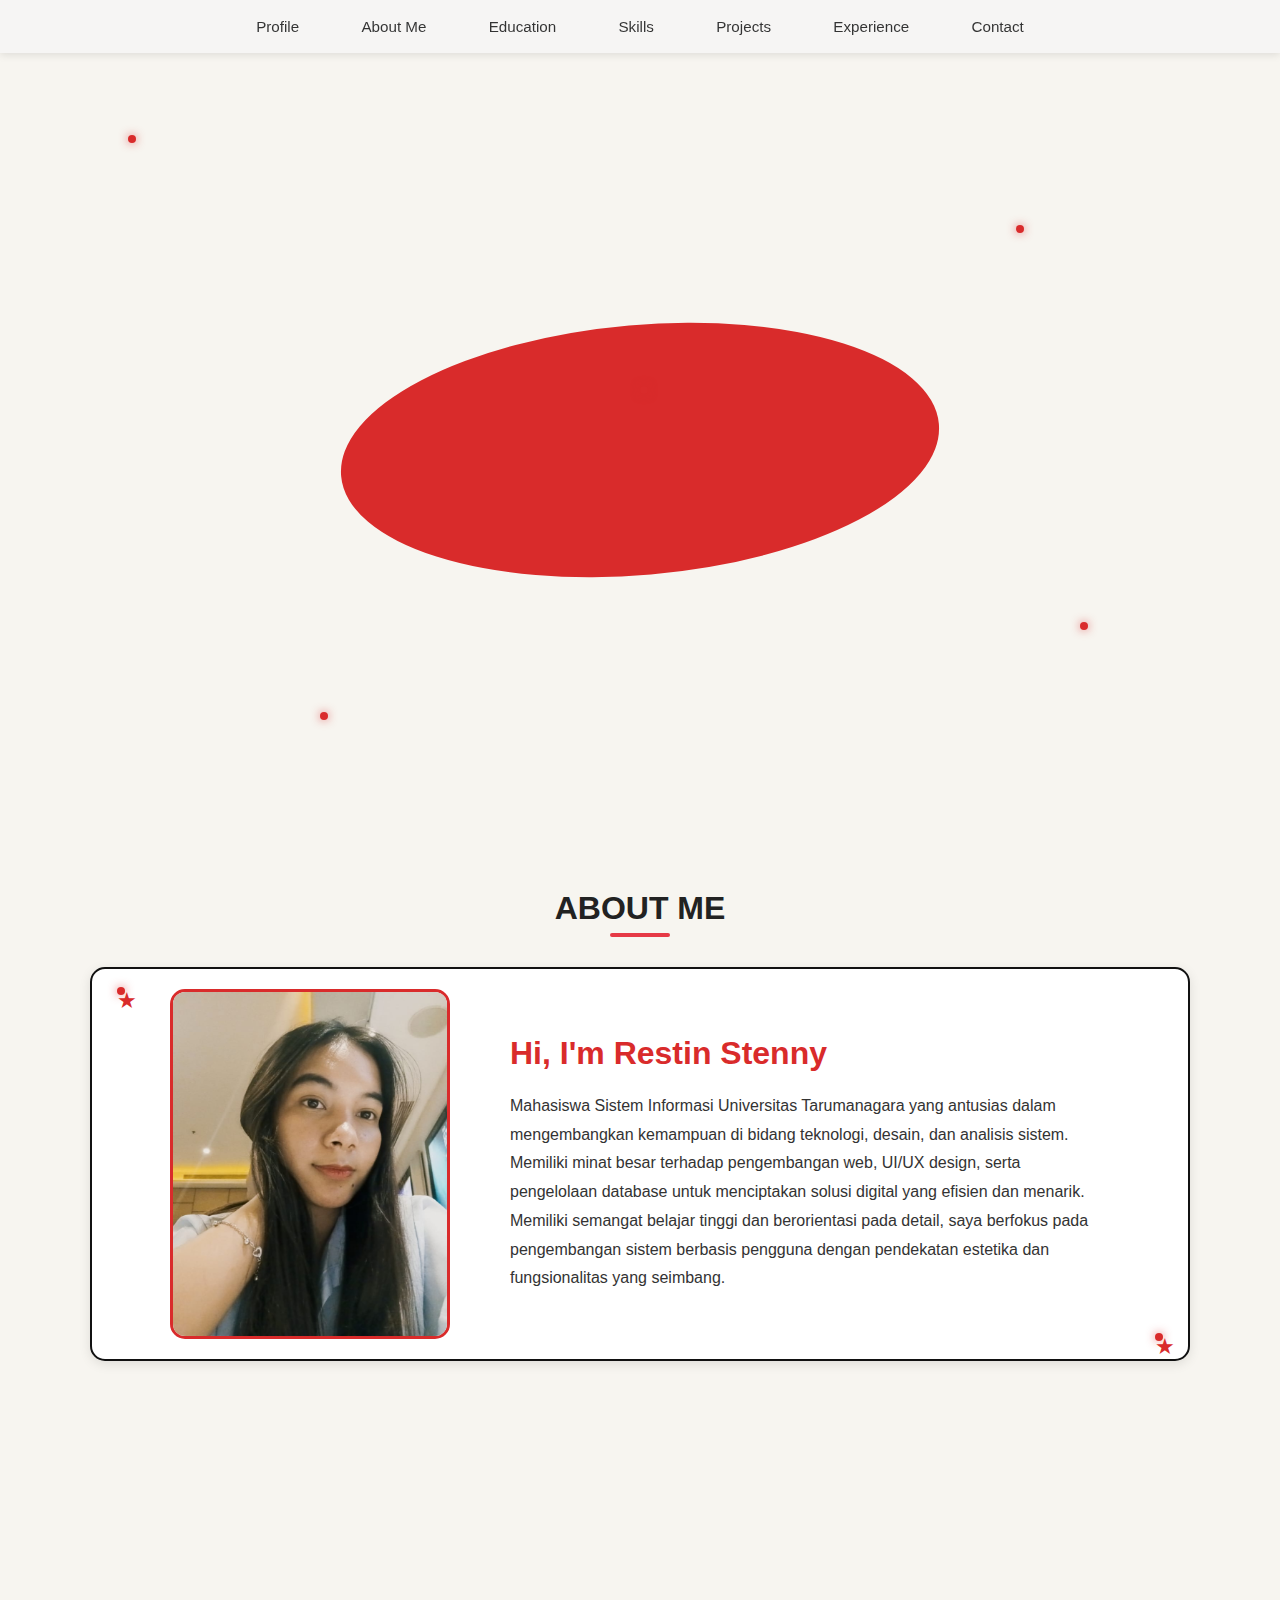
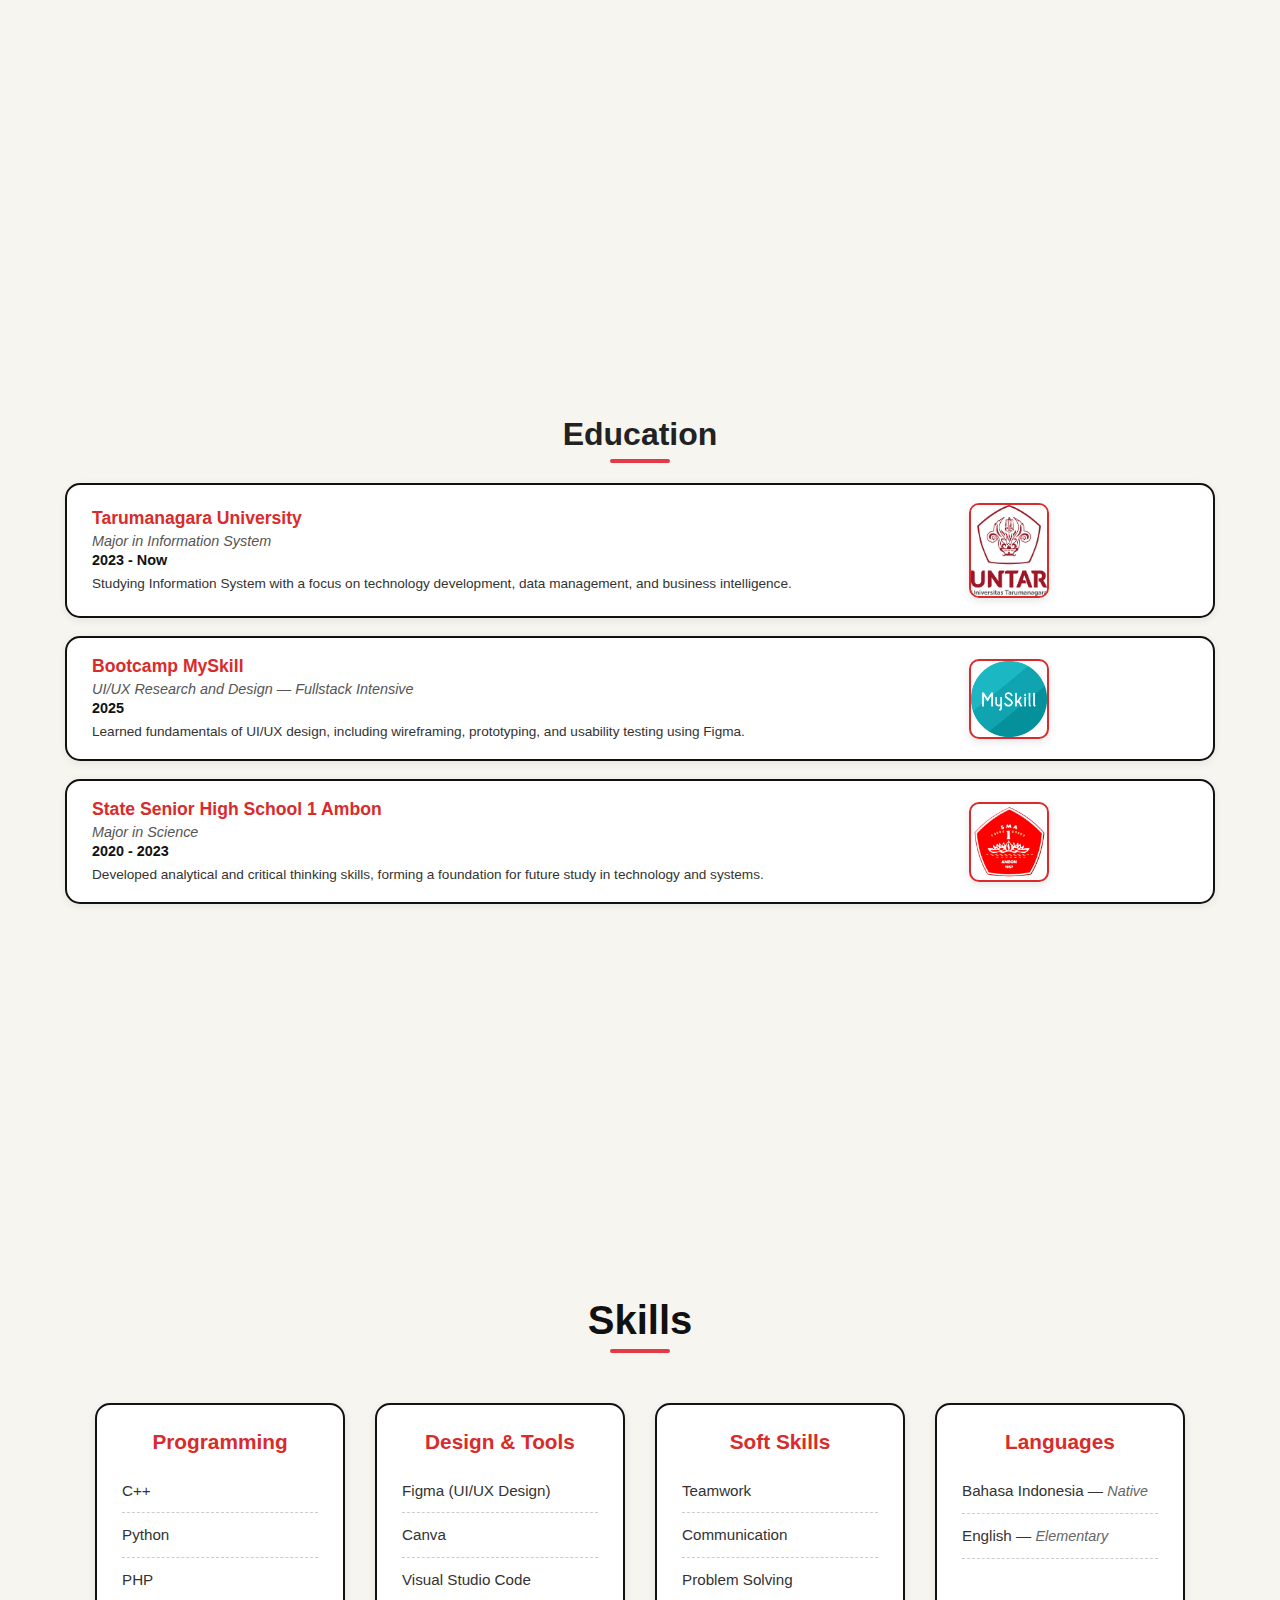
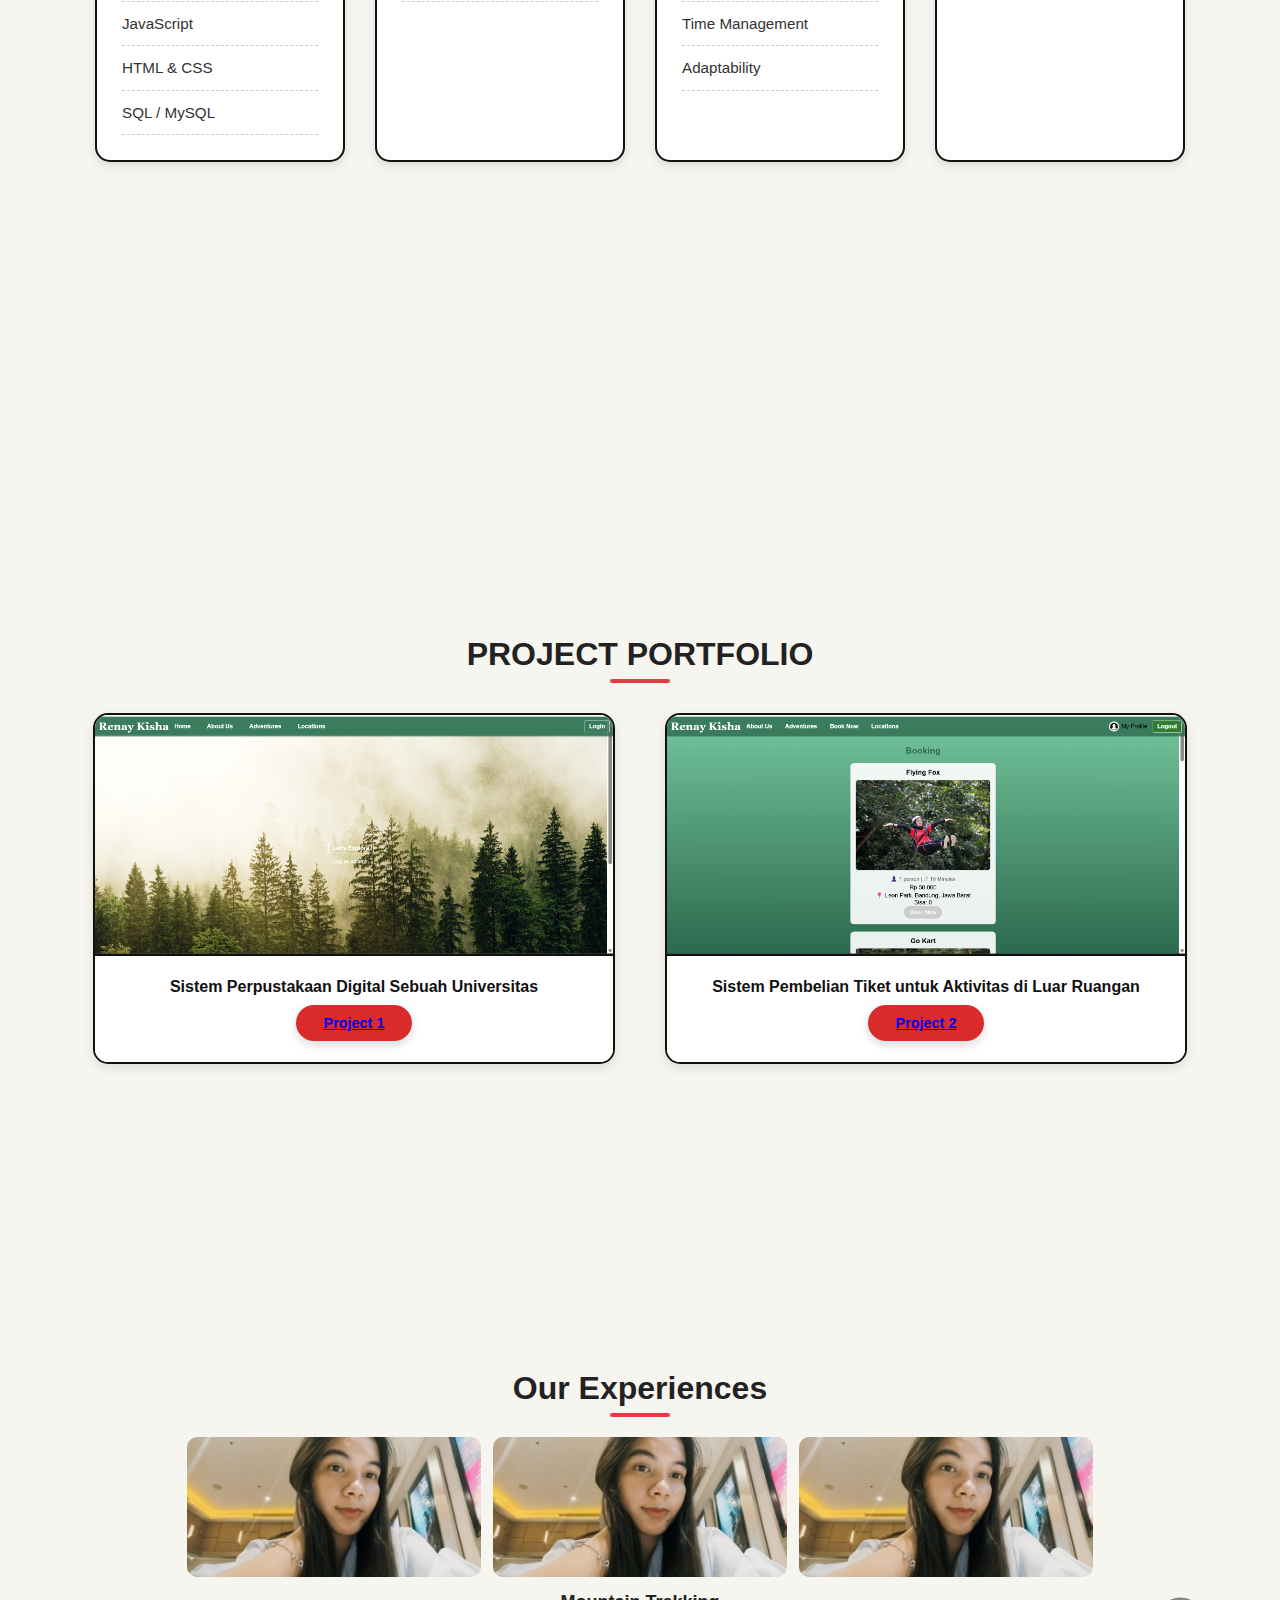
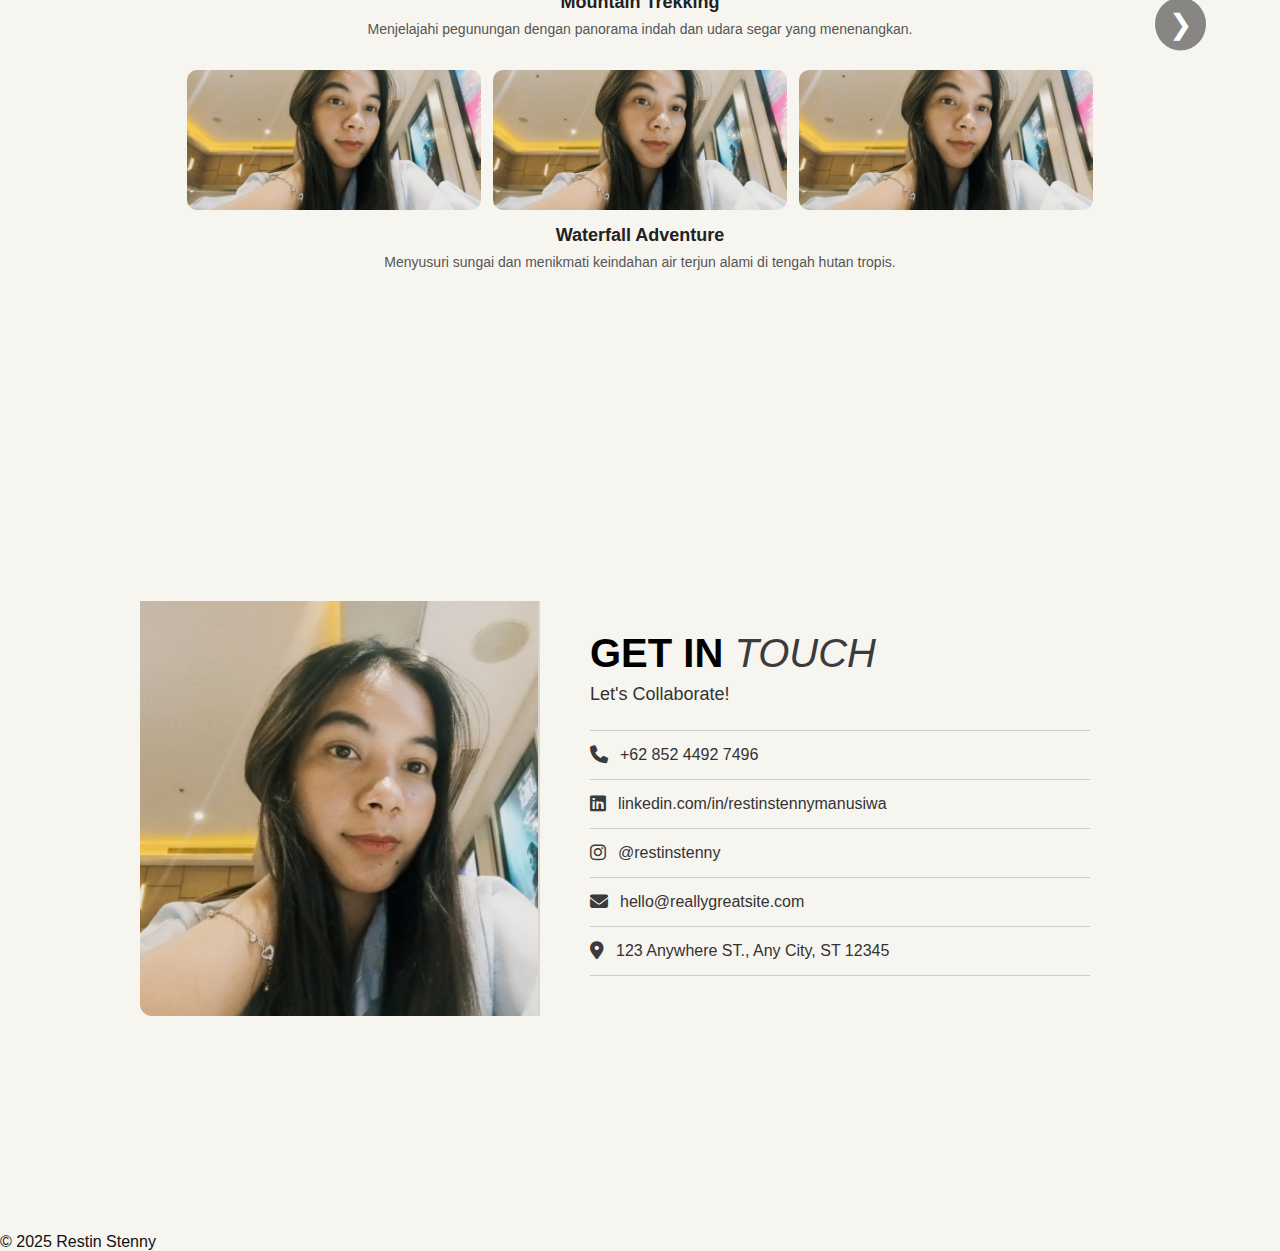
<file: index.html>
<!DOCTYPE html>
<html lang="en">
<head>
    <meta charset="UTF-8">
    <meta name="viewport" content="width=device-width, initial-scale=1.0">
    <title>Portfolio Restin Stenny</title>
    <link rel="stylesheet" href="css/style.css">
    <link rel="stylesheet" href="https://cdnjs.cloudflare.com/ajax/libs/font-awesome/6.6.0/css/all.min.css">

</head>

<body>
   <body>
  <!-- Navigation -->
  <nav>
    <ul>
      <li><a href="#home">Profile</a></li>
      <li><a href="#aboutme">About Me</a></li>
      <li><a href="#education">Education</a></li>
      <li><a href="#skills">Skills</a></li>
      <li><a href="#projects">Projects</a></li>
      <li><a href="#experience">Experience</a></li>
      <li><a href="#contact">Contact</a></li>
    </ul>
  </nav>

  <!-- Slide 1: HOME / PROFILE -->
  <section id="home">
    <div class="oval-bg"></div>

    <!-- Bintang dekoratif -->
    <div class="stars">
      <span class="star"></span>
      <span class="star"></span>
      <span class="star"></span>
      <span class="star"></span>
      <span class="star"></span>
    </div>

    <h3>Creative</h3>
    <h1>PORTFOLIO</h1>
    <h4>by Restin Stenny</h4>
  </section>

<section id="aboutme">
  <div class="aboutme-wrapper">
    <h2 class="section-title">ABOUT ME</h2>
    <div class="aboutme-container">
      <span class="star top-left">★</span>
      <img src="images/profile.jpeg" alt="Profile Photo">
      <div class="aboutme-text">
        <h3>Hi, I'm Restin Stenny</h3>
        <p>
          Mahasiswa Sistem Informasi Universitas Tarumanagara yang antusias dalam
          mengembangkan kemampuan di bidang teknologi, desain, dan analisis sistem.
          Memiliki minat besar terhadap pengembangan web, UI/UX design, serta pengelolaan database
          untuk menciptakan solusi digital yang efisien dan menarik.
        </p>
        <p>
          Memiliki semangat belajar tinggi dan berorientasi pada detail, saya berfokus pada
          pengembangan sistem berbasis pengguna dengan pendekatan estetika dan fungsionalitas
          yang seimbang.
        </p>
      </div>
      <span class="star bottom-right">★</span>
    </div>
  </div>
</section>

<section id="education" class="slide">
  <h2 class="section-title">Education</h2>

  <div class="education-layout">
    <!-- Tarumanagara University -->
    <div class="edu-box">
      <div class="edu-content">
        <div class="edu-text">
          <h3>Tarumanagara University</h3>
          <p class="edu-major">Major in Information System</p>
          <p class="edu-year">2023 - Now</p>
          <p class="edu-desc">
            Studying Information System with a focus on technology development,
            data management, and business intelligence.
          </p>
        </div>
        <div class="edu-photo">
          <img src="images/logo untar.png" alt="Tarumanagara University" />
        </div>
      </div>
    </div>

    <!-- Bootcamp MySkill -->
    <div class="edu-box">
      <div class="edu-content">
        <div class="edu-text">
          <h3>Bootcamp MySkill</h3>
          <p class="edu-major">UI/UX Research and Design — Fullstack Intensive</p>
          <p class="edu-year">2025</p>
          <p class="edu-desc">
            Learned fundamentals of UI/UX design, including wireframing,
            prototyping, and usability testing using Figma.
          </p>
        </div>
        <div class="edu-photo">
          <img src="images/logomyskill.png" alt="Bootcamp MySkill" />
        </div>
      </div>
    </div>

    <!-- High School -->
    <div class="edu-box">
      <div class="edu-content">
        <div class="edu-text">
          <h3>State Senior High School 1 Ambon</h3>
          <p class="edu-major">Major in Science</p>
          <p class="edu-year">2020 - 2023</p>
          <p class="edu-desc">
            Developed analytical and critical thinking skills, forming a
            foundation for future study in technology and systems.
          </p>
        </div>
        <div class="edu-photo">
          <img src="images/logo smansa.png" alt="High School" />
        </div>
      </div>
    </div>
  </div>
</section>

<!-- Slide 4: SKILLS -->
<section id="skills" class="slide">
  <h2 class="section-title">Skills</h2>

  <div class="skills-container">
    <div class="skill-category">
      <h3>Programming</h3>
      <ul>
        <li>C++</li>
        <li>Python</li>
        <li>PHP</li>
        <li>JavaScript</li>
        <li>HTML & CSS</li>
        <li>SQL / MySQL</li>
      </ul>
    </div>

    <div class="skill-category">
      <h3>Design & Tools</h3>
      <ul>
        <li>Figma (UI/UX Design)</li>
        <li>Canva</li>
        <li>Visual Studio Code</li>
      </ul>
    </div>

    <div class="skill-category">
      <h3>Soft Skills</h3>
      <ul>
        <li>Teamwork</li>
        <li>Communication</li>
        <li>Problem Solving</li>
        <li>Time Management</li>
        <li>Adaptability</li>
      </ul>
    </div>

     <!-- Language Skills -->
    <div class="skills-box">
      <h3>Languages</h3>
      <ul>
        <li>Bahasa Indonesia — <span>Native</span></li>
        <li>English — <span>Elementary</span></li>
      </ul>
    </div>
  </div>
</section>


<section id="projects" class="slide">
  <h2 class="section-title">PROJECT PORTFOLIO</h2>

  <div class="project-grid">
    <!-- Project 1 -->
    <div class="project-item">
      <img src="images/project1.png" alt="Project 1">
      <div class="project-info">
        <h3 class="project-title">Sistem Perpustakaan Digital Sebuah Universitas</h3>
        <a href="project1.html" class="project-btn">Project 1</a>
      </div>
    </div>

    <!-- Project 2 -->
    <div class="project-item">
      <img src="images/project11.png" alt="Project 2">
      <div class="project-info">
        <h3 class="project-title">Sistem Pembelian Tiket untuk Aktivitas di Luar Ruangan</h3>
        <a href="project2.html" class="project-btn">Project 2</a>
      </div>
    </div>
  </div>
</section>


<section class="experience-section" id="experience">
  <h2 class="section-title">Our Experiences</h2>

  <div class="experience-wrapper">
    <button class="slider-btn prev">&#10094;</button>

    <div class="experience-container">
      <!-- SLIDE 1 -->
      <div class="experience-slide">
        <div class="experience-item">
          <div class="experience-gallery">
            <img src="images/profile.jpeg" alt="Experience 1a">
            <img src="images/profile.jpeg" alt="Experience 1b">
            <img src="images/profile.jpeg" alt="Experience 1c">
          </div>
          <div class="experience-text">
            <h3>Mountain Trekking</h3>
            <p>Menjelajahi pegunungan dengan panorama indah dan udara segar yang menenangkan.</p>
          </div>
        </div>

        <div class="experience-item">
          <div class="experience-gallery">
            <img src="images/profile.jpeg" alt="Experience 2a">
            <img src="images/profile.jpeg" alt="Experience 2b">
            <img src="images/profile.jpeg" alt="Experience 2c">
         </div>
          <div class="experience-text">
            <h3>Waterfall Adventure</h3>
            <p>Menyusuri sungai dan menikmati keindahan air terjun alami di tengah hutan tropis.</p>
          </div>
        </div>
      </div>

      <!-- SLIDE 2 -->
      <div class="experience-slide">
        <div class="experience-item">
          <div class="experience-gallery">
            <img src="images/profile.jpeg" alt="Experience 3a">
            <img src="images/profile.jpeg" alt="Experience 3b">
            <img src="images/profile.jpeg" alt="Experience 3c">
         </div>
          <div class="experience-text">
            <h3>Beach Camping</h3>
            <p>Berkemah di tepi pantai dengan suara ombak dan pemandangan matahari terbenam.</p>
          </div>
        </div>

        <div class="experience-item">
          <div class="experience-gallery">
            <img src="images/profile.jpeg" alt="Experience 4a">
            <img src="images/profile.jpeg" alt="Experience 4b">
            <img src="images/profile.jpeg" alt="Experience 4c">
           </div>
          <div class="experience-text">
            <h3>Jungle Exploration</h3>
            <p>Petualangan menyusuri hutan dengan panduan lokal dan pengalaman mendalam dengan alam.</p>
          </div>
        </div>
      </div>
    </div>

    <button class="slider-btn next">&#10095;</button>
  </div>
</section>


<section class="slide contact-section" id="contact">
  <div class="contact-wrapper">
    <!-- FOTO KIRI -->
    <div class="contact-image">
      <img src="images/profile.jpeg" alt="Contact Photo">
    </div>

    <!-- INFO KONTAK KANAN -->
    <div class="contact-info">
      <h2><span class="bold">GET IN</span> <span class="italic">TOUCH</span></h2>
      <p class="contact-subtitle">Let's Collaborate!</p>

      <ul class="contact-list">
        <li>
          <i class="fa-solid fa-phone"></i>
          <a href="https://wa.me/6285244927496" target="_blank">+62 852 4492 7496</a>
        </li>
        <li>
          <i class="fa-brands fa-linkedin"></i>
          <a href="https://www.linkedin.com/in/restin-stenny-manusiwa-a3a456319?utm_source=share&utm_campaign=share_via&utm_content=profile&utm_medium=android_app"
             target="_blank">linkedin.com/in/restinstennymanusiwa</a>
        </li>
        <li>
          <i class="fa-brands fa-instagram"></i>
          <a href="https://www.instagram.com/restinstenny" target="_blank">@restinstenny</a>
        </li>
        <li>
          <i class="fa-solid fa-envelope"></i> hello@reallygreatsite.com
        </li>
        <li>
          <i class="fa-solid fa-location-dot"></i> 123 Anywhere ST., Any City, ST 12345
        </li>
      </ul>
    </div>
  </div>
</section>

    <footer>
        <p>© 2025 Restin Stenny</p>
    </footer>

</body>
<script>
const container = document.querySelector('.experience-container');
const slides = document.querySelectorAll('.experience-slide');
const prevBtn = document.querySelector('.prev');
const nextBtn = document.querySelector('.next');
let index = 0;

function updateSlider() {
  container.style.transform = `translateX(-${index * 100}%)`;
  prevBtn.classList.toggle('hidden', index === 0);
  nextBtn.classList.toggle('hidden', index === slides.length - 1);
}

prevBtn.addEventListener('click', () => {
  if (index > 0) index--;
  updateSlider();
});

nextBtn.addEventListener('click', () => {
  if (index < slides.length - 1) index++;
  updateSlider();
});

updateSlider();
</script>


</html>
</file>
<file: css/style.css>
/* ================== */
/* GLOBAL SETTINGS */
/* ================== */
* {
    margin: 0;
    padding: 0;
    box-sizing: border-box;
    scroll-behavior: smooth;
    font-family: 'Poppins', sans-serif;
}

body {
    background: #f7f5f0;
    color: #111;
    overflow-x: hidden;
}

/* ================== */
/* NAVIGATION (FIXED + BACKGROUND) */
/* ================== */
nav {
    position: fixed;
    top: 0;
    width: 100%;
    text-align: center;
    background: rgba(245, 245, 245, 0.8);
    backdrop-filter: blur(10px);
    padding: 18px 0;
    font-weight: 500;
    font-size: 0.95rem;
    z-index: 1000;
    box-shadow: 0 2px 8px rgba(0, 0, 0, 0.1);
    transition: background 0.3s ease;
}

nav ul {
    list-style: none;
}

nav li {
    display: inline-block;
    margin: 0 15px;
}

nav a {
    color: #111;
    text-decoration: none;
    padding: 8px 14px;
    border-radius: 25px;
    opacity: 0.85;
    transition: all 0.3s ease;
}

/* Hover */
nav a:hover {
    background: #d92b2b;
    color: #fff;
    opacity: 1;
}

/* Aktif (klik / scroll section aktif) */
nav a.active {
    background: #d92b2b;
    color: #fff !important;
    opacity: 1;
    box-shadow: 0 0 12px rgba(217, 43, 43, 0.4);
    transition: all 0.3s ease;
}

/* ================== */
/* HOME SECTION */
/* ================== */
#home {
    min-height: 100vh;
    display: flex;
    flex-direction: column;
    justify-content: center;
    align-items: center;
    text-align: center;
    position: relative;
    background: #f7f5f0;
    overflow: hidden;
}

/* Oval background */
#home .oval-bg {
    position: absolute;
    width: 600px;
    height: 250px;
    background: #d92b2b;
    border-radius: 50%;
    z-index: 0;
    transform: rotate(-5deg);
    animation: fadeIn 1.5s ease-out;
}

/* Main text (animated) */
#home h1 {
    font-size: 7rem;
    font-weight: 900;
    letter-spacing: 2px;
    color: #111;
    z-index: 2;
    opacity: 0;
    animation: slideUp 1.2s ease-out forwards;
}

/* Subtitles */
#home h3, #home h4 {
    z-index: 2;
    font-weight: 500;
    text-transform: uppercase;
    color: #fff;
    letter-spacing: 1.5px;
    position: absolute;
    opacity: 0;
}

/* "Creative" text */
#home h3 {
    font-size: 1.4rem;
    top: 36%;
    animation: fadeInUp 1.5s ease-out 0.3s forwards;
}

/* "By Restin Stenny" */
#home h4 {
    font-size: 1.1rem;
    bottom: 33%;
    animation: fadeInUp 1.5s ease-out 0.6s forwards;
}

/* Corner details */
.corner-text {
    position: absolute;
    font-size: 0.9rem;
    color: #b41a1a;
}

.corner-text.left {
    bottom: 30px;
    left: 40px;
}

.corner-text.right {
    top: 30px;
    right: 40px;
}

/* Aksen bintang-bintang di home */
.star {
    position: absolute;
    width: 8px;
    height: 8px;
    background: #d92b2b;
    border-radius: 50%;
    box-shadow: 0 0 10px rgba(217, 43, 43, 0.7);
    animation: twinkle 3s infinite ease-in-out;
}

.star:nth-child(1) { top: 15%; left: 10%; animation-delay: 0s; }
.star:nth-child(2) { top: 25%; right: 20%; animation-delay: 0.5s; }
.star:nth-child(3) { bottom: 20%; left: 25%; animation-delay: 1s; }
.star:nth-child(4) { bottom: 30%; right: 15%; animation-delay: 1.5s; }

@keyframes twinkle {
    0%, 100% { opacity: 0.2; transform: scale(0.8); }
    50% { opacity: 1; transform: scale(1.2); }
}

/* ================== */
/* ABOUT ME SECTION */
/* ================== */
#aboutme {
    min-height: 100vh;
    background: #fff;
    display: flex;
    justify-content: center;
    align-items: center;
    padding: 100px 40px;
}

.about-container {
    background: #fdfdfd;
    border: 2px solid #111;
    border-radius: 15px;
    padding: 40px;
    max-width: 1000px;
    display: flex;
    gap: 40px;
    box-shadow: 0 8px 20px rgba(0, 0, 0, 0.05);
    animation: fadeInUp 1s ease-out;
}

.about-container img {
    width: 300px;
    height: 360px;
    border-radius: 10px;
    object-fit: cover;
    border: 4px solid #d92b2b;
}

.about-text {
    flex: 1;
}

.about-text h2 {
    text-align: center;
    font-size: 2rem;
    margin-bottom: 15px;
    color: #111;
    position: relative;
}

.about-text h2::after {
    content: "";
    position: absolute;
    bottom: -5px;
    left: 50%;
    transform: translateX(-50%);
    width: 60px;
    height: 3px;
    background: #d92b2b;
}

.about-text h3 {
    font-size: 1.5rem;
    color: #d92b2b;
    margin-bottom: 10px;
    font-weight: 700;
}

.about-text p {
    font-size: 1rem;
    color: #333;
    line-height: 1.7;
}

/* ================== */
/* ANIMATIONS */
/* ================== */
@keyframes fadeInUp {
    0% {
        opacity: 0;
        transform: translateY(40px);
    }
    100% {
        opacity: 1;
        transform: translateY(0);
    }
}

@keyframes slideUp {
    0% {
        opacity: 0;
        transform: translateY(80px);
    }
    100% {
        opacity: 1;
        transform: translateY(0);
    }
}

@keyframes fadeIn {
    0% { opacity: 0; }
    100% { opacity: 1; }
}

/* ================== */
/* OTHER SECTIONS */
/* ================== */
.slide {
    min-height: 100vh;
    padding: 100px 20px;
    display: flex;
    flex-direction: column;
    justify-content: center;
    align-items: center;
    animation: fadeIn 1s ease-out;
}

/* ================== */
/* RESPONSIVE */
/* ================== */
@media (max-width: 768px) {
    #home h1 {
        font-size: 3.5rem;
    }

    #home .oval-bg {
        width: 350px;
        height: 150px;
    }

    nav li {
        margin: 0 8px;
    }

    nav a {
        padding: 6px 10px;
        font-size: 0.85rem;
    }

    .about-container {
        flex-direction: column;
        text-align: center;
        align-items: center;
    }

    .about-container img {
        width: 80%;
        height: auto;
    }
}

/* ================== */
/* ABOUT ME SECTION (final fix - posisi pas + ada jarak bawah) */
/* ================== */
#aboutme {
  min-height: 100vh;
  display: flex;
  justify-content: center;
  align-items: flex-start;
  background: #f7f5f0;
  padding: 70px 30px 90px; /* ✅ tambah padding bawah untuk beri jarak */
  scroll-margin-top: 80px;
}

.aboutme-wrapper {
  width: 100%;
  max-width: 1100px;
  text-align: center;
  transform: translateY(-80px); /* posisi naik tetap */
  animation: fadeIn 1s ease-in-out;
}

/* Judul utama */
.section-title {
  font-family: "Poppins", sans-serif;
  font-weight: 900;
  font-size: 3rem;
  color: #111;
  margin-bottom: 40px;
  position: relative;
  text-align: center;
  display: inline-block;
}

.section-title::after {
  content: "";
  position: absolute;
  left: 50%;
  bottom: -10px;
  transform: translateX(-50%);
  width: 140px;
  height: 3px;
  background-color: #d92b2b;
  border-radius: 2px;
}

/* Kontainer utama isi About Me */
.aboutme-container {
  display: flex;
  justify-content: center;
  align-items: center;
  background: #fff;
  border: 2px solid #111;
  border-radius: 15px;
  padding: 20px 30px; 
  gap: 60px;
  position: relative;
  box-shadow: 0 3px 12px rgba(0, 0, 0, 0.1);
}

/* FOTO PROFIL */
.aboutme-container img {
  width: 280px;
  height: 350px;
  object-fit: cover;
  border-radius: 15px;
  border: 3px solid #d92b2b;
}

/* TEKS KONTEN */
.aboutme-text {
  max-width: 600px;
  text-align: left;
}

.aboutme-text h3 {
  font-family: "Rubik", sans-serif;
  font-size: 2rem;
  font-weight: 700;
  color: #d92b2b;
  margin-bottom: 20px;
}

.aboutme-text p {
  font-size: 1rem;
  color: #333;
  line-height: 1.8;
}

/* ===== BINTANG ===== */
.star {
  position: absolute;
  color: #d92b2b;
  font-size: 1.4rem;
}

.star.top-left {
  top: 18px;
  left: 25px;
}

.star.bottom-right {
  bottom: 18px;
  right: 25px;
}

/* ANIMASI FADE IN */
@keyframes fadeIn {
  0% { opacity: 0; transform: translateY(40px); }
  100% { opacity: 1; transform: translateY(0); }
}

/* RESPONSIVE */
@media (max-width: 900px) {
  .aboutme-container {
    flex-direction: column;
    padding: 30px;
    gap: 30px;
    margin-bottom: 50px; /* tetap ada jarak di bawah di mobile */
  }

  .aboutme-text {
    text-align: center;
  }

  .aboutme-container img {
    width: 80%;
    height: auto;
  }

  .aboutme-wrapper {
    transform: translateY(-60px);
  }
}

/* Section Title */
.section-title {
  text-align: center;
  font-size: 2.2rem;
  font-weight: 800;
  color: #111;
  margin-bottom: 50px;
  position: relative;
}

.section-title::after {
  content: "";
  position: absolute;
  bottom: -10px;
  left: 50%;
  width: 80px;
  height: 3px;
  background: #d92b2b;
  transform: translateX(-50%);
  border-radius: 2px;
}

/* ================== */
/* EDUCATION SECTION (fit 1 screen + foto menyesuaikan) */
/* ================== */
#education {
  min-height: 100vh;
  background: #f7f5f0;
  display: flex;
  flex-direction: column;
  justify-content: center;
  align-items: center;
  padding: 60px 20px 40px; /* ✅ judul turun sedikit */
  overflow: hidden;
}

#education .section-title {
  margin-bottom: 30px; /* beri jarak bawah biar rapi */
}

.education-layout {
  display: flex;
  flex-direction: column;
  justify-content: center;
  gap: 18px; /* jarak antar box */
  width: 100%;
  max-width: 1150px;
}

/* Box tiap pendidikan */
.edu-box {
  background: #fff;
  border: 2px solid #111;
  border-radius: 15px;
  box-shadow: 0 2px 8px rgba(0, 0, 0, 0.08);
  padding: 18px 25px;
  transition: transform 0.3s ease;
}

.edu-box:hover {
  transform: translateY(-3px);
}

/* Layout isi dalam tiap box */
.edu-content {
  display: flex;
  justify-content: space-between;
  align-items: center;
  gap: 20px;
}

/* Kiri: teks */
.edu-text {
  flex: 1.4;
}

.edu-text h3 {
  color: #d92b2b;
  font-size: 1.1rem;
  font-weight: 700;
  margin-bottom: 4px;
}

.edu-major {
  font-style: italic;
  color: #555;
  font-size: 0.9rem;
  margin-bottom: 3px;
}

.edu-year {
  color: #111;
  font-weight: 600;
  font-size: 0.9rem;
  margin-bottom: 6px;
}

.edu-desc {
  font-size: 0.85rem;
  line-height: 1.4;
  color: #333;
}

/* Kanan: foto menyesuaikan ukuran box */
.edu-photo {
  flex: 0.7;
  display: flex;
  justify-content: center;
  align-items: center;
}

.edu-photo img {
  width: 100%;
  max-width: 80px; /* ✅ lebih kecil, tidak bikin box melebar */
  height: auto;
  border-radius: 10px;
  border: 2px solid #d92b2b;
  object-fit: cover;
  box-shadow: 0 3px 8px rgba(0, 0, 0, 0.1);
}

/* Responsif (mobile) */
@media (max-width: 900px) {
  #education {
    padding: 90px 25px;
  }

  .edu-content {
    flex-direction: column;
    text-align: center;
  }

  .edu-photo img {
    max-width: 70%;
    margin-top: 10px;
  }
}

/* ================== */
/* PROJECTS SECTION */
/* ================== */
#projects {
  min-height: 100vh;
  background: #f7f5f0;
  display: flex;
  flex-direction: column;
  align-items: center;
  padding: 80px 60px;
}

.project-grid {
  display: flex;
  justify-content: center;
  align-items: stretch;
  gap: 50px;
  width: 100%;
  max-width: 1200px;
  flex-wrap: wrap;
}

.project-item {
  background: #fff;
  border: 2px solid #111;
  border-radius: 15px;
  box-shadow: 0 4px 12px rgba(0, 0, 0, 0.1);
  overflow: hidden;
  width: 45%;
  text-align: center;
  transition: transform 0.3s ease;
  display: flex;
  flex-direction: column;
  justify-content: space-between;
}

.project-item:hover {
  transform: translateY(-6px);
}

.project-item img {
  width: 100%;
  height: auto;
  object-fit: cover;
  border-bottom: 2px solid #111;
}

/* Bagian bawah di dalam box */
.project-info {
  padding: 20px 15px 30px;
  background: #fff;
}

.project-title {
  font-size: 1rem;
  font-weight: 600;
  color: #111;
  margin-bottom: 15px;
  line-height: 1.4;
}

/* Tombol di bawah gambar */
.project-btn {
  background: #d92b2b;
  border: none;
  padding: 10px 28px;
  border-radius: 25px;
  font-size: 0.9rem;
  font-weight: 600;
  cursor: pointer;
  box-shadow: 0 4px 10px rgba(0,0,0,0.15);
  transition: background 0.3s ease, transform 0.2s ease;
}

.project-btn:hover {
  background: #b41a1a;
  transform: scale(1.05);
}

/* Responsive */
@media (max-width: 900px) {
  .project-grid {
    flex-direction: column;
    align-items: center;
    gap: 30px;
  }

  .project-item {
    width: 90%;
  }
}

/* ================== */
/* SKILLS SECTION */
/* ================== */
#skills {
  background: #f7f5f0; /* sama seperti slide lain */
  text-align: center;
  padding: 120px 80px;
  padding-top: 80px;
}

#skills .section-title {
  font-size: 2.5rem;
  font-weight: 700;
  margin-bottom: 60px;
  color: #111;
}

/* Container 4 box sejajar */
.skills-container {
  display: flex;
  justify-content: center;
  align-items: stretch;
  gap: 30px;
  flex-wrap: nowrap;
}

/* Tiap box skill */
.skill-category, .skills-box {
  flex: 1;
  background: #fff;
  border: 2px solid #111;
  border-radius: 15px;
  padding: 25px 25px;
  text-align: left;
  box-shadow: 0 4px 10px rgba(0, 0, 0, 0.1);
  transition: transform 0.3s ease, box-shadow 0.3s ease;
  display: flex;
  flex-direction: column;
  justify-content: flex-start;
  width: 250px;
  flex: 0 0 250px;
}

/* Hover efek membesar */
.skill-category:hover, .skills-box:hover {
  transform: scale(1.07);
  box-shadow: 0 6px 18px rgba(0, 0, 0, 0.15);
}

/* Judul di dalam box */
.skill-category h3, .skills-box h3 {
  font-size: 1.3rem;
  font-weight: 600;
  margin-bottom: 15px;
  color: #d92b2b;
  text-align: center;
}

/* Isi daftar */
.skill-category ul, .skills-box ul {
  list-style: none;
  line-height: 1.8;
  font-size: 0.95rem;
  color: #333;
  padding-left: 0;
}

/* Tambahan tampilan span di language */
.skills-box ul li span {
  color: #666;
  font-style: italic;
  font-size: 0.9rem;
}

/* Responsive */
@media (max-width: 1200px) {
  .skills-container {
    flex-wrap: wrap;
  }
  .skill-category, .skills-box {
    flex: 1 1 calc(50% - 30px);
  }
}

@media (max-width: 768px) {
  #skills {
    padding: 80px 30px;
  }
  .skills-container {
    flex-direction: column;
  }
  .skill-category, .skills-box {
    flex: 1 1 100%;
  }
}
.skill-category li,
.skills-box li {
  border-bottom: 1px dashed #ccc;
  padding: 8px 0;
}

.skill-category li:last-child,
.skills-box li:last-child {
  border-bottom: none;
}

.skill-category li:last-child, .skills-box li:last-child {
  border-bottom: 1px dashed #ccc;
}

/* === EXPERIENCE SECTION === */
.experience-section {
  padding: 60px 0;
  overflow: hidden;
  margin-bottom: auto;
  padding-top: 70px;
}

.section-title {
  text-align: center;
  font-size: 32px;
  font-weight: 700;
  margin-bottom: 40px;
  color: #222;
  position: relative;
  gap: 30px;
}

.section-title::after {
  content: "";
  display: block;
  width: 60px;
  height: 4px;
  background: #e63946;
  margin: 8px auto 0;
  border-radius: 2px;
}
.experience-section .section-title {
  text-align: center;      /* Rata tengah */
  width: 100%;             /* Pastikan mengambil seluruh lebar */
  margin: 0 auto 30px auto; /* Tengah + jarak bawah */
  display: block;
}
/* === WRAPPER === */
.experience-wrapper {
  position: relative;
  width: 90%;
  max-width: 1200px;
  margin: 0 auto;
  overflow: visible; /* penting agar tombol kiri tidak ketutup */
  display: flex;
  align-items: center;
  justify-content: center;
}

/* === CONTAINER SLIDE === */
.experience-container {
  display: flex;
  transition: transform 0.6s ease;
  width: 100%;
}

/* === SLIDE === */
.experience-slide {
  flex: 0 0 100%;
  display: flex;
  flex-direction: column;
  justify-content: center;
  gap: 30px; /* jarak antar baris */
  box-sizing: border-box;
}

/* === EXPERIENCE ITEM === */
.experience-item {
  display: flex;
  flex-direction: column;
  align-items: center;
  gap: 15px;
  width: 85%; /* diperkecil supaya muat di layar */
  margin: 0 auto;
}

/* === GALERI === */
.experience-gallery {
  display: flex;
  justify-content: center;
  flex-wrap: nowrap;
  gap: 12px;
  width: 100%;
  box-sizing: border-box;
}

.experience-gallery img {
  width: 30%;
  height: 140px; /* diperkecil agar tidak terpotong */
  object-fit: cover;
  border-radius: 10px;
  transition: transform 0.3s ease;
}

.experience-gallery img:hover {
  transform: scale(1.05);
}

/* === TEKS === */
.experience-text {
  text-align: center;
  max-width: 650px;
}

.experience-text h3 {
  margin: 0 0 6px;
  font-size: 18px;
  color: #222;
  font-weight: 600;
}

.experience-text p {
  margin: 0;
  color: #555;
  line-height: 1.5;
  font-size: 14px;
}

/* === TOMBOL SLIDER === */
.slider-btn {
  position: absolute;
  top: 43%;
  transform: translateY(-50%);
  background-color: rgba(0, 0, 0, 0.45);
  color: #fff;
  border: none;
  font-size: 28px;
  padding: 10px 14px;
  border-radius: 50%;
  cursor: pointer;
  transition: background 0.3s ease;
  z-index: 10;
}

.slider-btn:hover {
  background-color: rgba(0, 0, 0, 0.7);
}

.slider-btn.prev {
  left: 10px;
}

.slider-btn.next {
  right: 10px;
}

/* Tombol disembunyikan jika tidak aktif */
.slider-btn.hidden {
  display: none;
}

/* === RESPONSIVE === */
@media (max-width: 768px) {
  .experience-slide {
    gap: 30px;
  }

  .experience-gallery img {
    width: 32%;
    height: 110px;
  }

  .experience-text h3 {
    font-size: 17px;
  }

  .experience-text p {
    font-size: 13px;
  }
}

@media (max-width: 480px) {
  .experience-slide {
    gap: 25px;
  }

  .experience-gallery {
    flex-direction: column;
    align-items: center;
  }

  .experience-gallery img {
    width: 80%;
    height: 130px;
  }
}

/* === CONTACT SECTION === */
.contact-section {
  background: #f7f5f0; /* warna latar tetap seperti slide sebelumnya */
  padding: 60px 0;
  display: flex;
  justify-content: center;
  align-items: center;
}

.contact-wrapper {
  display: grid;
  grid-template-columns: 1fr 1.5fr;
  width: 85%;
  max-width: 1000px;
  background-color: transparent;
  border-radius: 12px;
  overflow: hidden;
}

/* === FOTO === */
.contact-image img {
  width: 100%;
  height: 100%;
  object-fit: cover;
  border-right: 2px solid #d9d6d2;
  margin-top: 50px;
}

/* === INFO === */
.contact-info {
  background-color: transparent;
  padding: 40px 50px;
  display: flex;
  flex-direction: column;
  justify-content: center;
}

.contact-info h2 {
  font-size: 40px;
  font-weight: 700;
  margin-bottom: 8px;
  text-align: left;
}

.contact-info .bold {
  font-weight: 800;
  color: #000;
}

.contact-info .italic {
  font-style: italic;
  font-weight: 400;
  color: #3b3b3b;
}

.contact-section h2 {
  margin-top: 40px;
}

.contact-subtitle {
  font-size: 18px;
  font-weight: 500;
  margin-bottom: 25px;
  color: #333;
}

.contact-list {
  list-style: none;
  padding: 0;
  margin: 0;
  border-top: 1px solid #ccc;
}

.contact-list li {
  font-size: 16px;
  color: #333;
  padding: 15px 0;
  border-bottom: 1px solid #ccc;
  display: flex;
  align-items: center;
  gap: 12px;
}

.contact-list li i {
  font-size: 18px;
  color: #3b3b3b;
}

.contact-list a {
  color: #333;
  text-decoration: none;
  transition: color 0.3s ease;
}

.contact-list a:hover {
  color: #e63946; /* efek hover merah lembut */
}

/* === RESPONSIVE === */
@media (max-width: 768px) {
  .contact-wrapper {
    grid-template-columns: 1fr;
    text-align: center;
  }

  .contact-info {
    padding: 30px 20px;
  }

  .contact-info h2 {
    font-size: 32px;
    text-align: center;
  }

  .contact-list li {
    justify-content: center;
  }

  .contact-list a {
    word-break: break-all;
  }
}

.footer {
  background: #e8dcdc;
}
</file>
